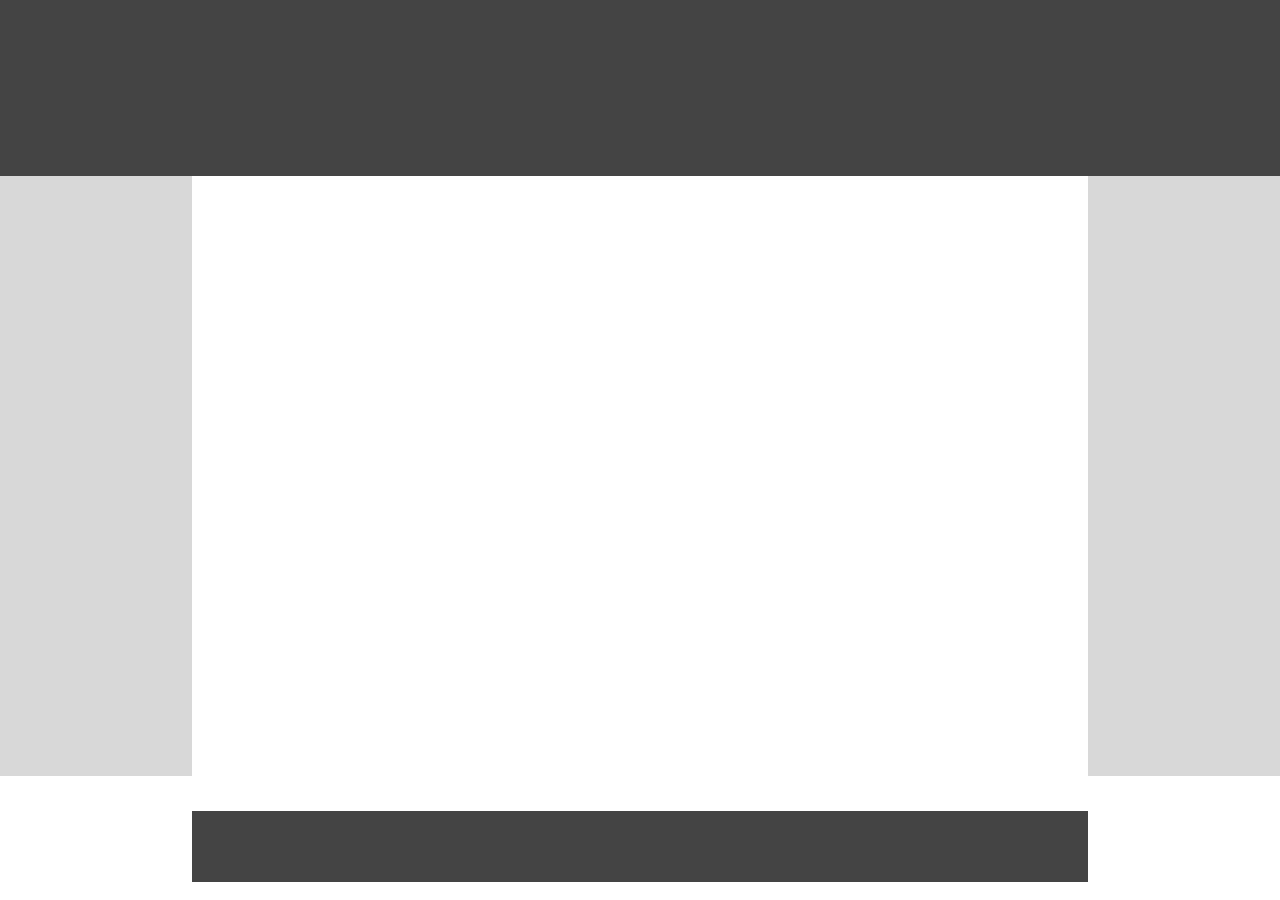
<file: first/index.html>
<!-- Put your HTML HERE, make sure to connect your style.css sheet -->
<!DOCTYPE html>
<html lang="eng">
<head>
  <link rel="stylesheet" type="text/css" href="style.css"/>
</head>
<body>
  <div id='main-container'>
  <header>
  </header>
  <div id='container'>
    <div id='left-panel'>
    </div>
    <div id='center-panel'>
      <div id='center-content'>
      </div>
      <div id='footer'>
      </div>
    </div>
    <div id='right-panel'>
    </div>
  </div>
</div>
  <footer>
  </footer>
  </body>
</html>
</file>
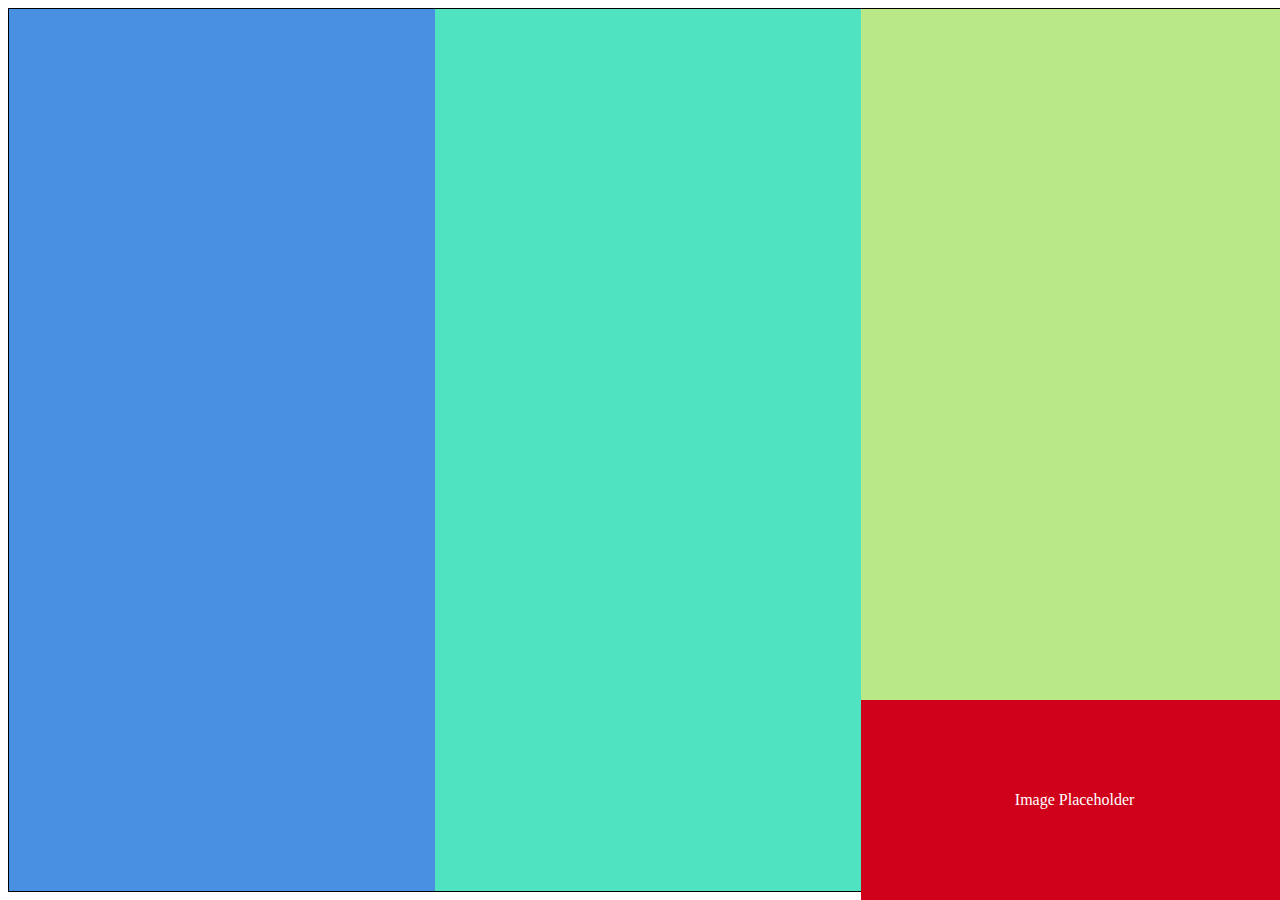
<file: second/index.html>
<!DOCTYPE html>
<html lang="en">
<head>
  <link rel="stylesheet" type="text/css" href="style.css"/>
</head>
<body>
  <div class='container'>
    <div class='blue vert-bar'>
    </div>
    <div class='turq vert-bar'>
    </div>
    <div class='yellow vert-bar'>
      <div class='img-hold'>
      <p>Image Placeholder</p>
      </div>
    </div>
  </div>
</body>
</html>
</file>
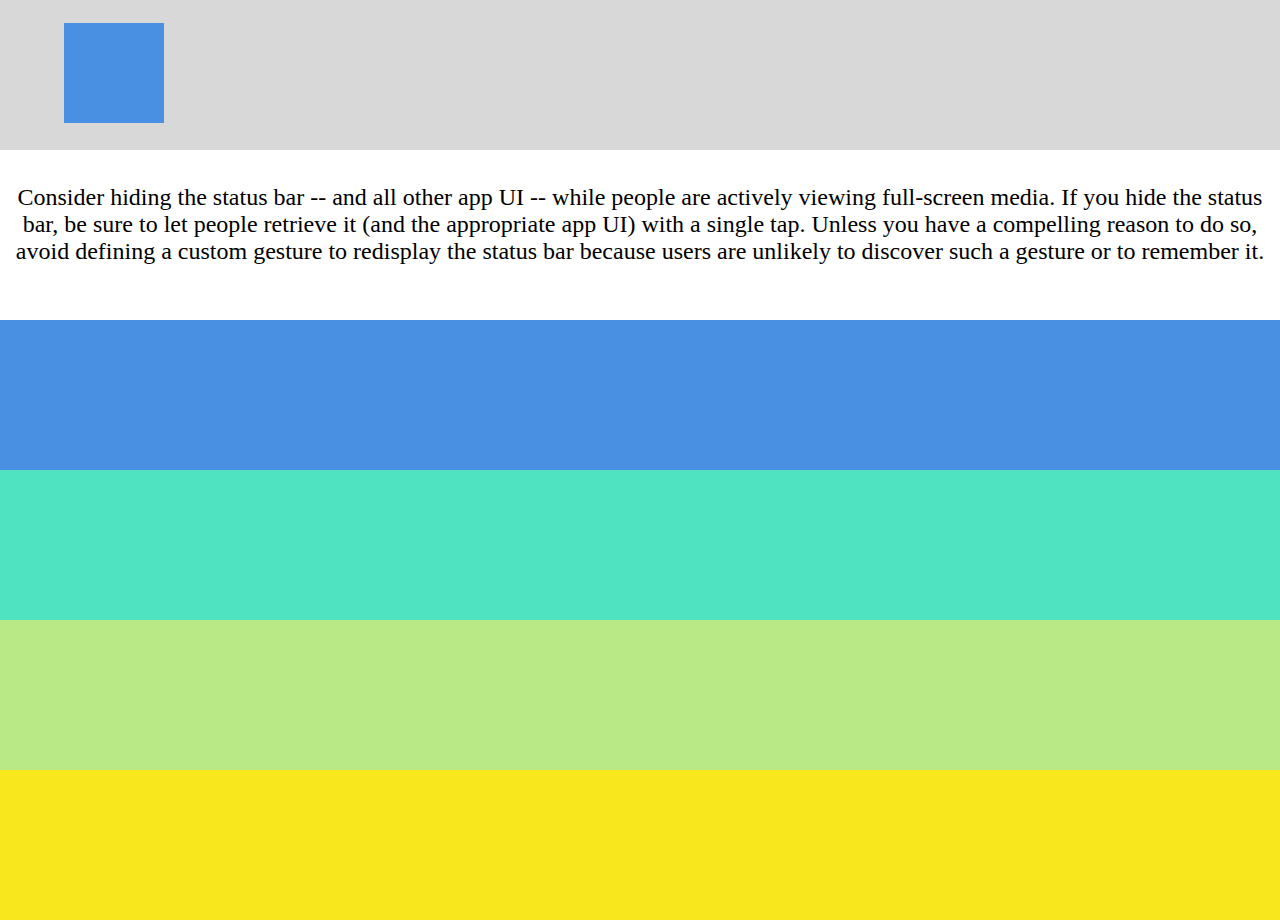
<file: third/index.html>
<!DOCTYPE html>
<html lang="en">
<head>
  <link rel="stylesheet" type="text/css" href="style.css"/>
</head>
<body>
  <div class='container'>
    <div class='gray horizontal-bar'>
      <div class='blue box'>
      </div>
    </div>
    <div class='white text-bar'>
      <p>Consider hiding the status bar -- and all other app UI -- while people are actively viewing full-screen media. If you hide the status bar, be sure to let people retrieve it (and the appropriate app UI) with a single tap. Unless you have a compelling reason to do so, avoid defining a custom gesture to redisplay the status bar because users are unlikely to discover such a gesture or to remember it.</p>
    </div>
    <div class='blue horizontal-bar'>
    </div>
    <div class='turq horizontal-bar'>
    </div>
    <div class='pale-green horizontal-bar'>
    </div>
    <div class='yellow horizontal-bar'>
    </div>

  </div>
</body>
</html>
</file>
<file: first/style.css>
html {
  height: 99%;
}
body {
  margin:0;
  height:99%;
}
header {
  background-color: #444444;
  height:20%;
  margin:0;
}

#container {
  width:auto;
  height:80%;
  margin:0;
  padding:0;
}

#left-panel {
  float:left;
  background-color: #D8D8D8;
  width:15%;
  min-height:600px;
}

#center-panel{
  float:left;
  background-color: #FFFFFF;
  width:70%;
  height:100%;
}

#right-panel {
  float:left;
  background-color: #D8D8D8;
  width:15%;
  min-height:600px;
}

#center-content{
  clear:both;
  height:90%;
  width:100%;
  min-height:540px;
}

#footer {
  min-height: 60px;
  height:10%;
  width:100%;
  background-color: #444444;
}

#main-container {
  height:100%;
}

footer{
  clear:both;
}
</file>
<file: second/style.css>
html, body {
  height:99%;
  width:100%;
}
.container{
  height:100%;
  width:100%;
  border:1px solid;
}
.blue {
  background-color: #4A90E2;
}

.turq {
  background-color: #50E3C2;
}

.yellow {
  background-color: #B8E986;
}

.img-hold{
  background-color: #D0021B;
  height:200px;
  width:33.3%;
  position:absolute;
  bottom:0px;
  display: -webkit-flex;
  display: flex;
  justify-content: center;
  align-items: center;
}

.img-hold p{
  color: #FFFFFF;
  font-size: 100%;
}

.vert-bar{
  float:left;
  height:100%;
  width:33.3%;
}
</file>
<file: third/style.css>
html, body {
  height:99%;
  width:100%;
  margin:0;
}
.container{
  width:100%;
  height:100%;
}

.box {
  position:relative;
  left: 5%;
  top: 15%;
  height: 100px;
  width: 100px;
}
.gray {
  background-color: #D8D8D8;
}

.white {
  background-color: #FFFFFF;
}

.blue {
  background-color: #4A90E2;
}

.turq{
  background-color: #50E3C2;
}

.pale-green{
  background-color: #B8E986;
}

.yellow {
  background-color: #F8E71C;
}
.text-bar {
  min-height:150px;
  font-size:24px;
  padding:10px;
}

.text-bar p {
  text-align:center;

}

.horizontal-bar {
  height:150px;
}
</file>
